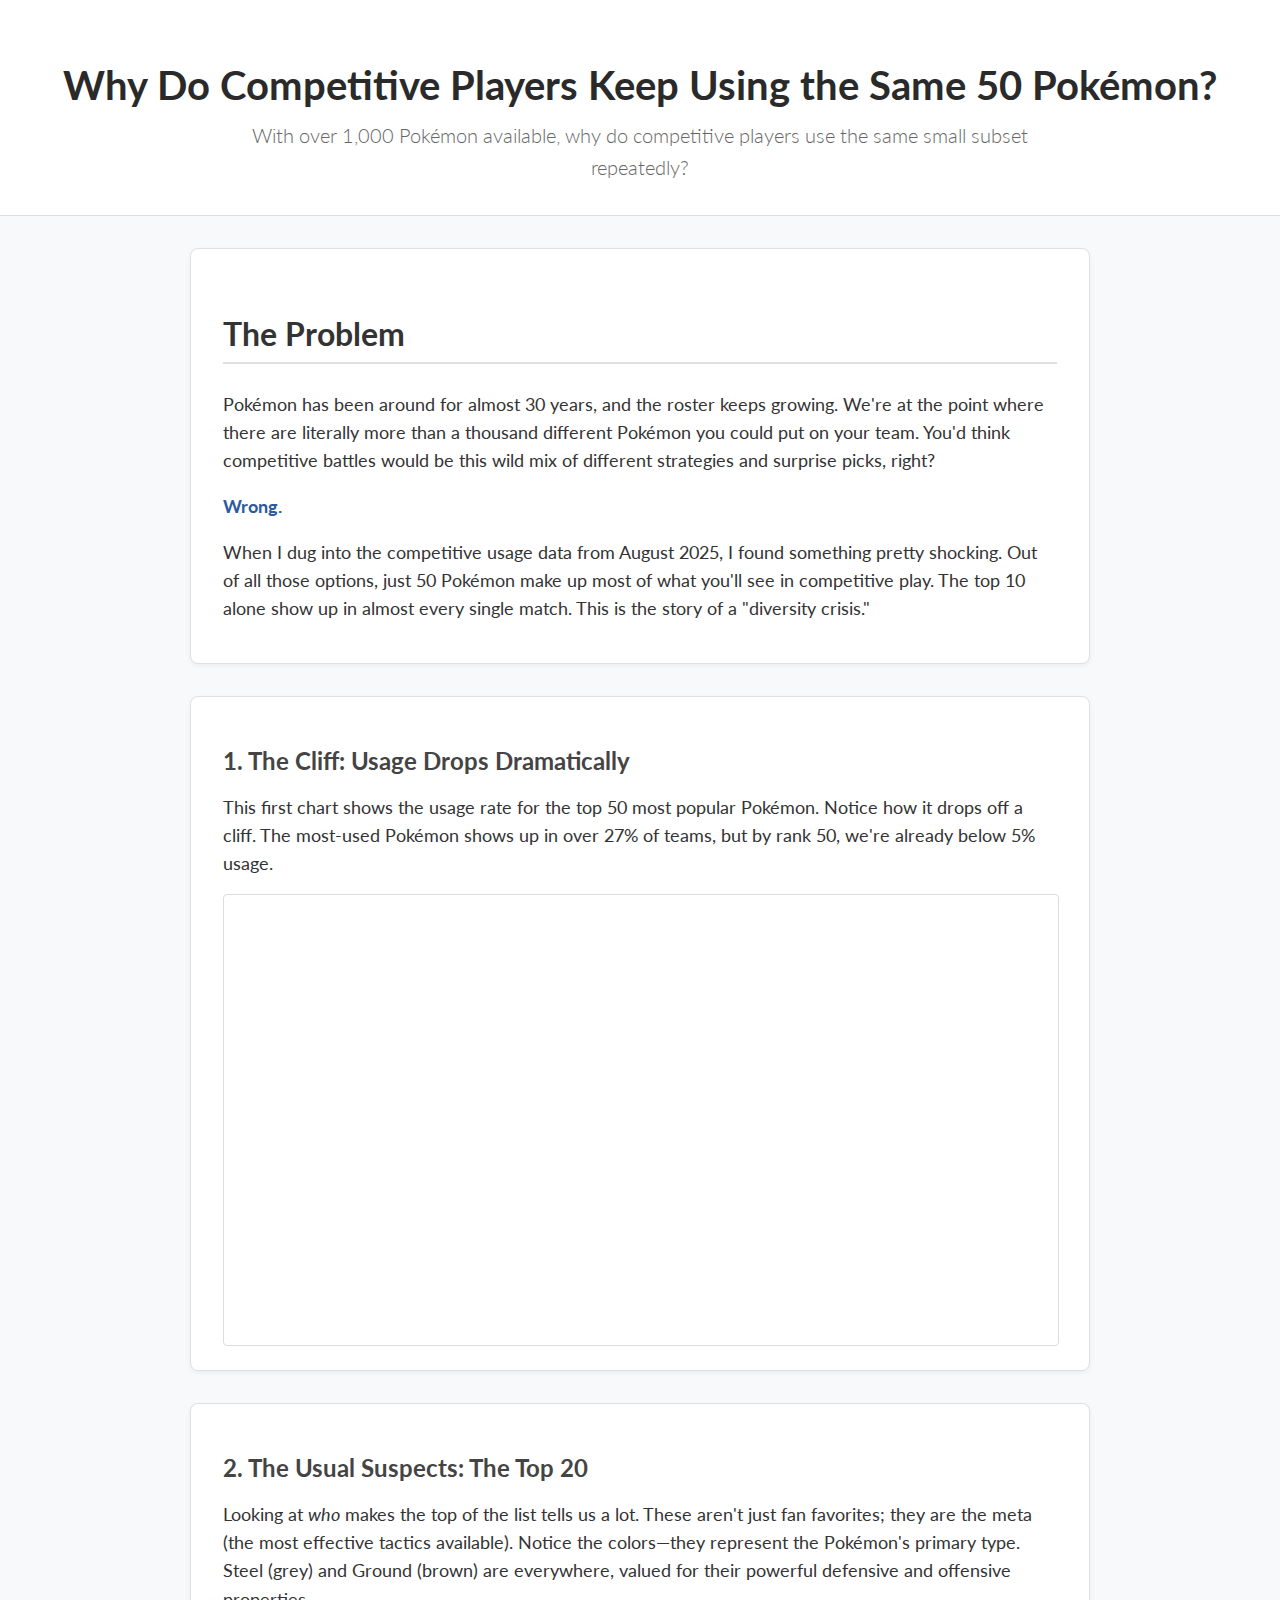
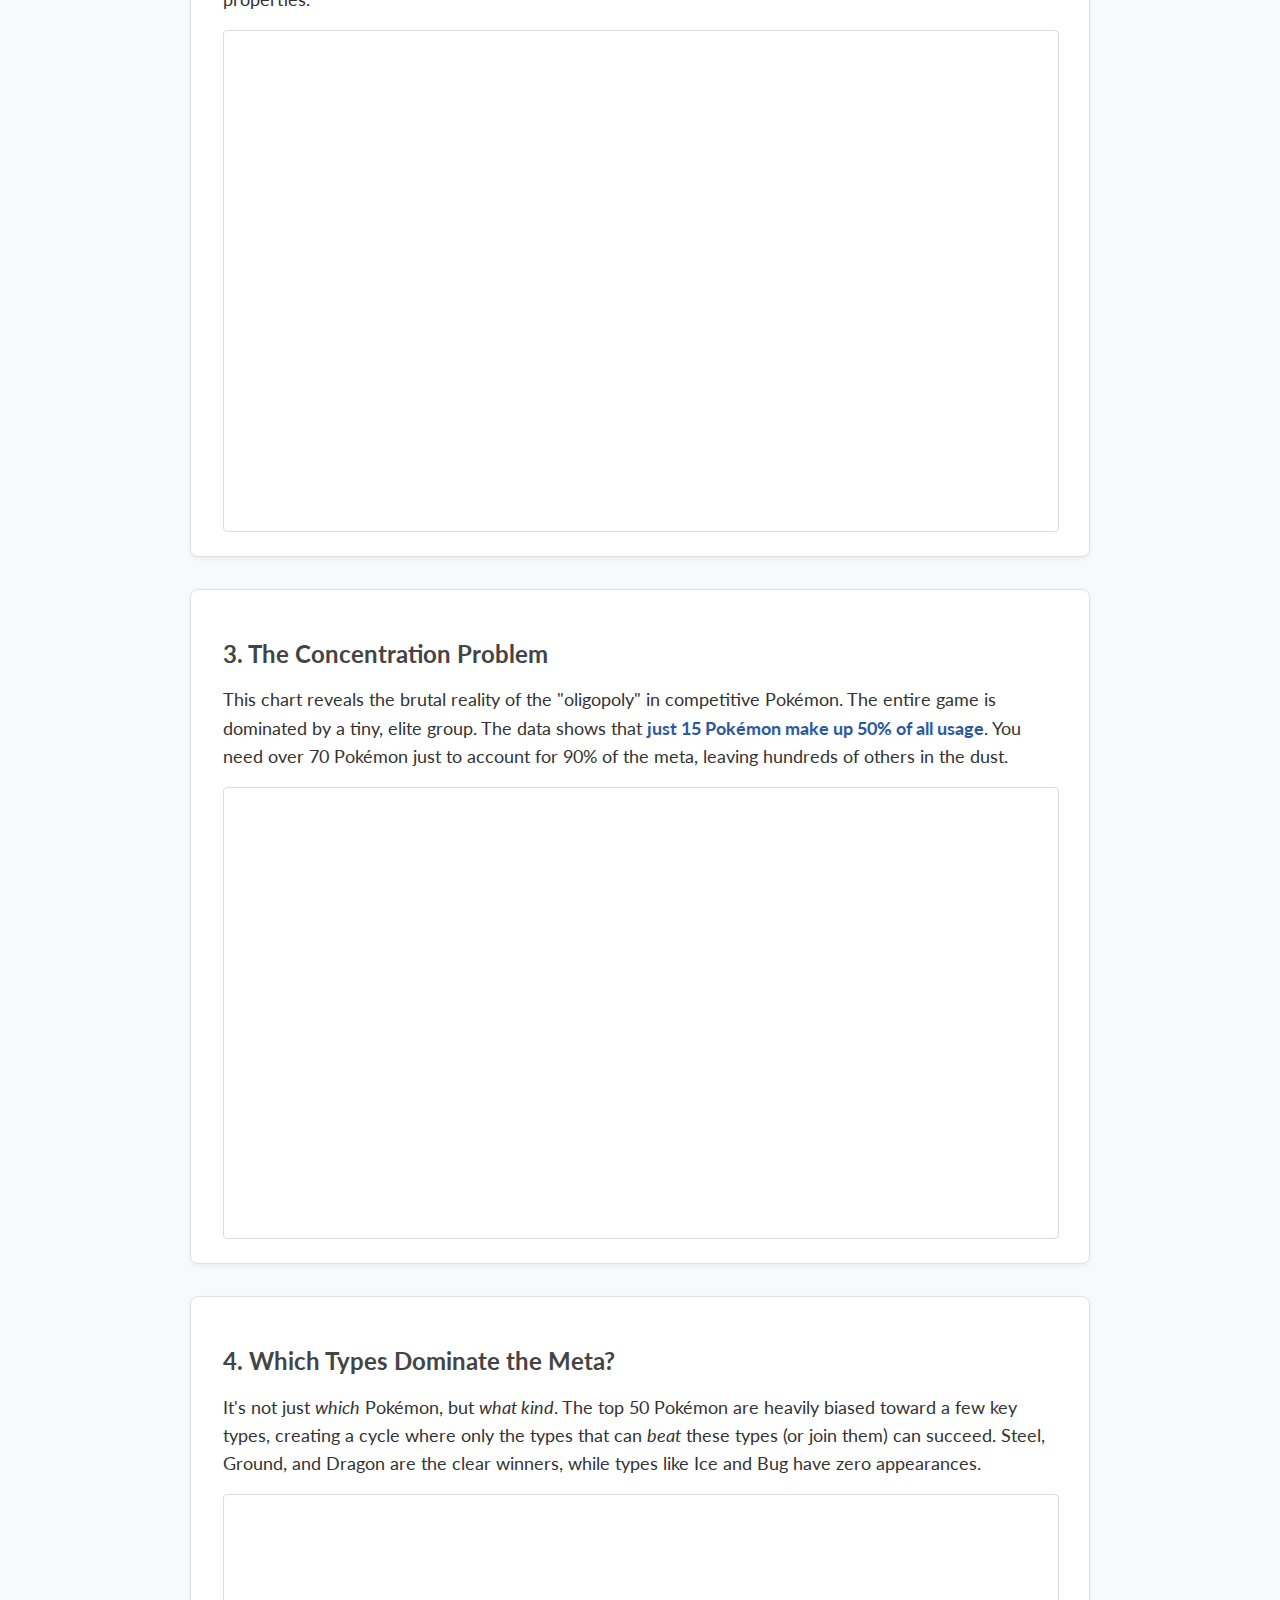
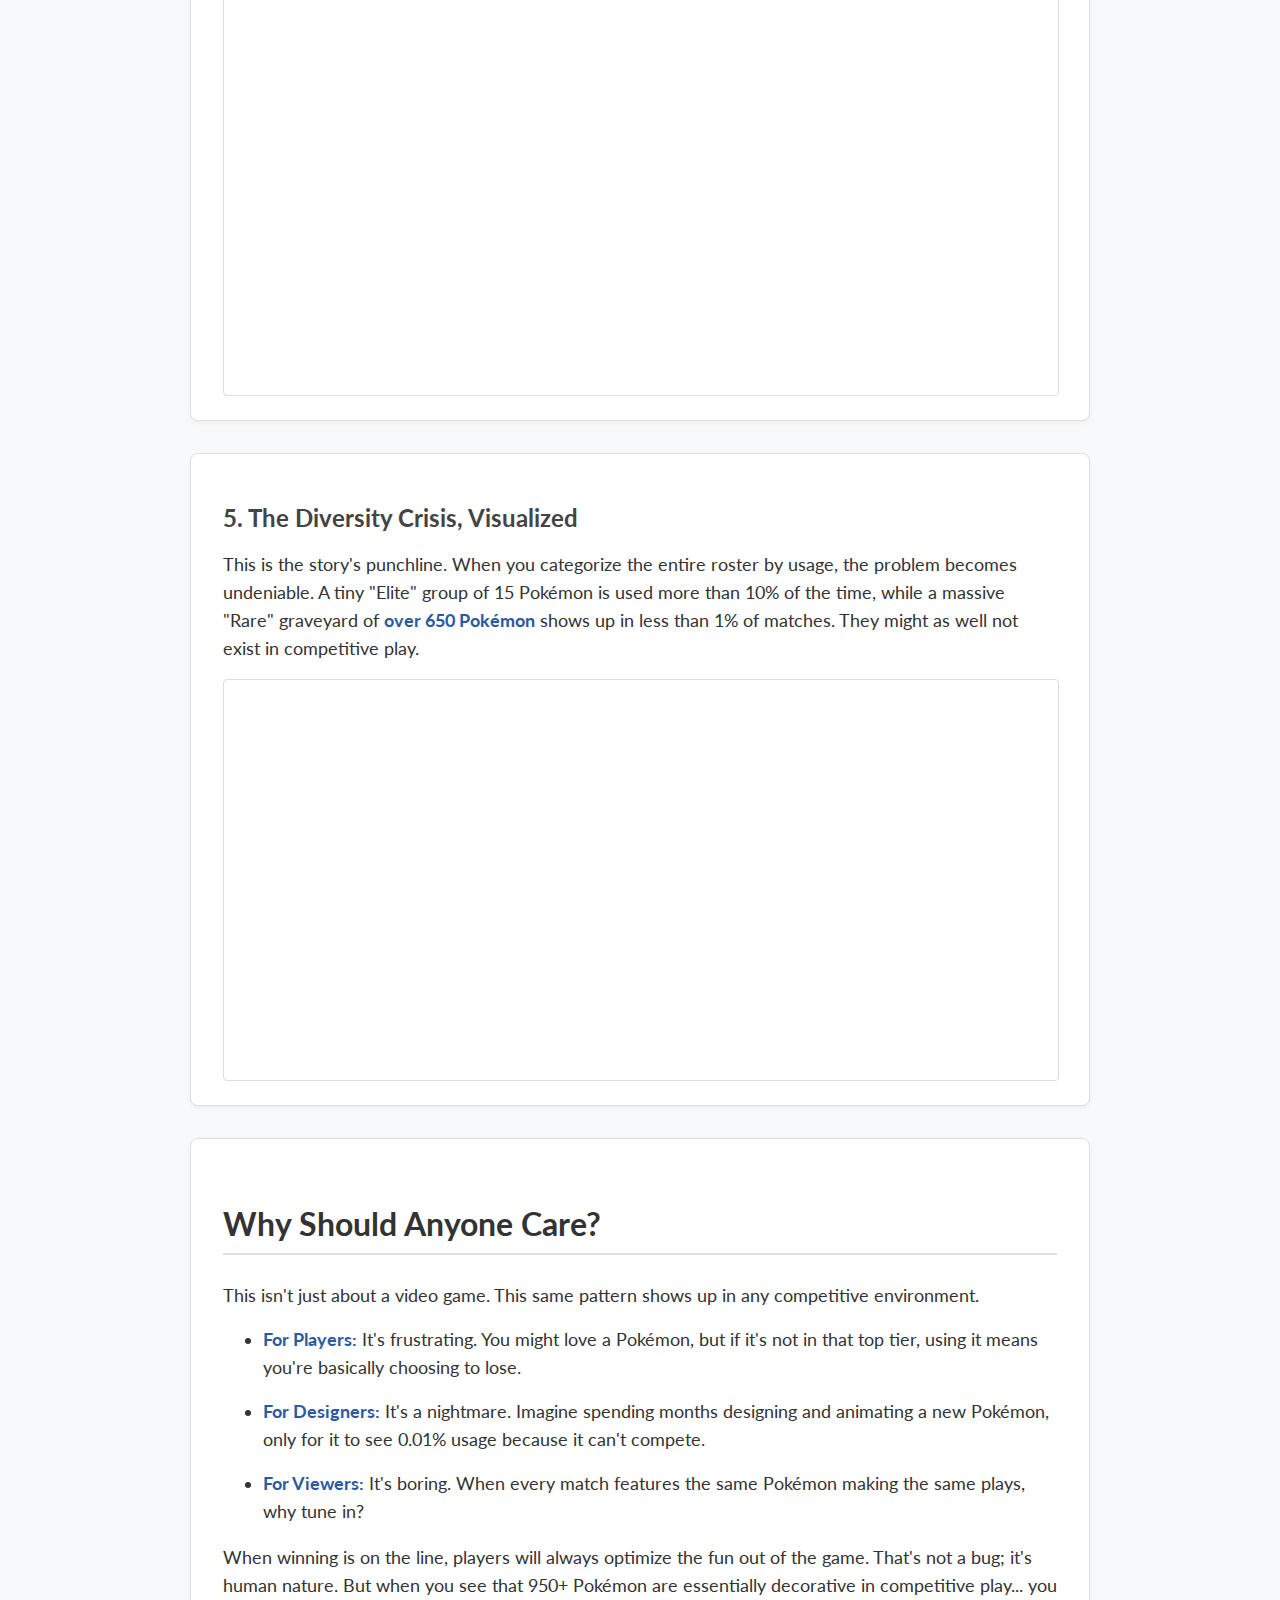
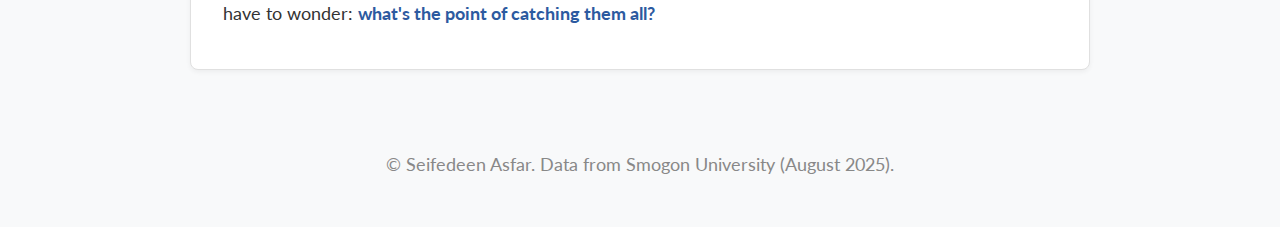
<file: index.html>
<!DOCTYPE html>
<html lang="en">
<head>
    <meta charset="UTF-8">
    <meta name="viewport" content="width=device-width, initial-scale=1.0">
    <title>Project 3: Pokémon Diversity Crisis</title>
    <link rel="icon" type="image/svg+xml" href="favicon.svg">
    <link rel="stylesheet" href="style.css">
    <link href="https://fonts.googleapis.com/css2?family=Lato:wght@300;400;700&display=swap" rel="stylesheet">
</head>
<body>
    <header>
        <h1>Why Do Competitive Players Keep Using the Same 50 Pokémon?</h1>
        <p class="subtitle">
            With over 1,000 Pokémon available, why do competitive players use the same small subset
            repeatedly?
        </p>
    </header>

    <main>
        <section>
            <h2>The Problem</h2>
            <p>Pokémon has been around for almost 30 years, and the roster keeps growing. We're at the point where there are literally more than a thousand different Pokémon you could put on your team. You'd think competitive battles would be this wild mix of different strategies and surprise picks, right?</p>
            <p><strong>Wrong.</strong></p>
            <p>When I dug into the competitive usage data from August 2025, I found something pretty shocking. Out of all those options, just 50 Pokémon make up most of what you'll see in competitive play. The top 10 alone show up in almost every single match. This is the story of a "diversity crisis."</p>
        </section>

        <section class="chart-container">
            <h3>1. The Cliff: Usage Drops Dramatically</h3>
            <p>This first chart shows the usage rate for the top 50 most popular Pokémon. Notice how it drops off a cliff. The most-used Pokémon shows up in over 27% of teams, but by rank 50, we're already below 5% usage.</p>
            <div class="iframe-embed">
                <iframe src="plot1.html" frameborder="0" scrolling="no"></iframe>
            </div>
        </section>

        <section class="chart-container">
            <h3>2. The Usual Suspects: The Top 20</h3>
            <p>Looking at <em>who</em> makes the top of the list tells us a lot. These aren't just fan favorites; they are the meta (the most effective tactics available). Notice the colors—they represent the Pokémon's primary type. Steel (grey) and Ground (brown) are everywhere, valued for their powerful defensive and offensive properties.</p>
            <div class="iframe-embed" style="height: 500px;">
                <iframe src="plot2.html" frameborder="0" scrolling="no"></iframe>
            </div>
        </section>

        <section class="chart-container">
            <h3>3. The Concentration Problem</h3>
            <p>This chart reveals the brutal reality of the "oligopoly" in competitive Pokémon. The entire game is dominated by a tiny, elite group. The data shows that <strong>just 15 Pokémon make up 50% of all usage</strong>. You need over 70 Pokémon just to account for 90% of the meta, leaving hundreds of others in the dust.</p>
            <div class="iframe-embed">
                <iframe src="plot3.html" frameborder="0" scrolling="no"></iframe>
            </div>
        </section>

        <section class="chart-container">
            <h3>4. Which Types Dominate the Meta?</h3>
            <p>It's not just <em>which</em> Pokémon, but <em>what kind</em>. The top 50 Pokémon are heavily biased toward a few key types, creating a cycle where only the types that can <em>beat</em> these types (or join them) can succeed. Steel, Ground, and Dragon are the clear winners, while types like Ice and Bug have zero appearances.</p>
            <div class="iframe-embed" style="height: 500px;">
                <iframe src="plot4.html" frameborder="0" scrolling="no"></iframe>
            </div>
        </section>

        <section class="chart-container">
            <h3>5. The Diversity Crisis, Visualized</h3>
            <p>This is the story's punchline. When you categorize the entire roster by usage, the problem becomes undeniable. A tiny "Elite" group of 15 Pokémon is used more than 10% of the time, while a massive "Rare" graveyard of <strong>over 650 Pokémon</strong> shows up in less than 1% of matches. They might as well not exist in competitive play.</p>
            <div class="iframe-embed" style="height: 400px;">
                <iframe src="plot5.html" frameborder="0" scrolling="no"></iframe>
            </div>
        </section>

        <section>
            <h2>Why Should Anyone Care?</h2>
            <p>This isn't just about a video game. This same pattern shows up in any competitive environment.</p>
            <ul>
                <li><strong>For Players:</strong> It's frustrating. You might love a Pokémon, but if it's not in that top tier, using it means you're basically choosing to lose.</li>
                <li><strong>For Designers:</strong> It's a nightmare. Imagine spending months designing and animating a new Pokémon, only for it to see 0.01% usage because it can't compete.</li>
                <li><strong>For Viewers:</strong> It's boring. When every match features the same Pokémon making the same plays, why tune in?</li>
            </ul>
            <p>When winning is on the line, players will always optimize the fun out of the game. That's not a bug; it's human nature. But when you see that 950+ Pokémon are essentially decorative in competitive play... you have to wonder: <strong>what's the point of catching them all?</strong></p>
        </section>
    </main>

    <footer>
        <p>&copy; Seifedeen Asfar. Data from Smogon University (August 2025).</p>
    </footer>
</body>
</html>
</file>
<file: style.css>
/* --- Global Styles --- */
body {
    font-family: 'Lato', -apple-system, BlinkMacSystemFont, "Segoe UI", Roboto, Helvetica, Arial, sans-serif;
    line-height: 1.6;
    background-color: #f8f9fa;
    color: #333;
    margin: 0;
    padding: 0;
}

/* --- Typography & Layout --- */
h1, h2, h3 {
    font-weight: 700;
    line-height: 1.3;
}

h1 {
    font-size: 2.5rem;
    color: #2a2a2a;
    margin-bottom: 0.5rem;
}

h2 {
    font-size: 2rem;
    color: #333;
    border-bottom: 2px solid #e0e0e0;
    padding-bottom: 8px;
    margin-top: 2.5rem;
}

h3 {
    font-size: 1.5rem;
    color: #444;
    margin-top: 2rem;
    margin-bottom: 0.5rem;
}

p, li {
    font-size: 1.1rem;
    margin-bottom: 1rem;
}

strong {
    font-weight: 700;
    color: #2C5AA0; /* Stronger, more visible blue */
}

em {
    font-style: italic;
    font-weight: normal;
    color: inherit; /* Keep normal text color for italics */
}

/* --- Page Structure --- */
header {
    background-color: #ffffff;
    border-bottom: 1px solid #ddd;
    padding: 2rem 1rem;
    text-align: center;
    margin-bottom: 2rem;
}

.subtitle {
    font-size: 1.25rem;
    color: #666;
    font-weight: 300;
    max-width: 800px;
    margin: 0.5rem auto 0;
}

main {
    max-width: 900px;
    margin: 0 auto;
    padding: 0 1rem;
}

section {
    background-color: #ffffff;
    border: 1px solid #e0e0e0;
    border-radius: 8px;
    padding: 1.5rem 2rem;
    margin-bottom: 2rem;
    box-shadow: 0 2px 5px rgba(0,0,0,0.05);
}

footer {
    text-align: center;
    padding: 2rem;
    font-size: 0.9rem;
    color: #888;
}

/* --- Chart Embedding --- */
.chart-container {
    padding-top: 1rem;
}

.iframe-embed {
    position: relative;
    width: 100%;
    height: 450px; /* Default height */
    border: 1px solid #ddd;
    border-radius: 4px;
    overflow: hidden; /* Clips any overflow */
}

.iframe-embed iframe {
    position: absolute;
    top: 0;
    left: 0;
    width: 100%;
    height: 100%;
    border: 0;
}
</file>
